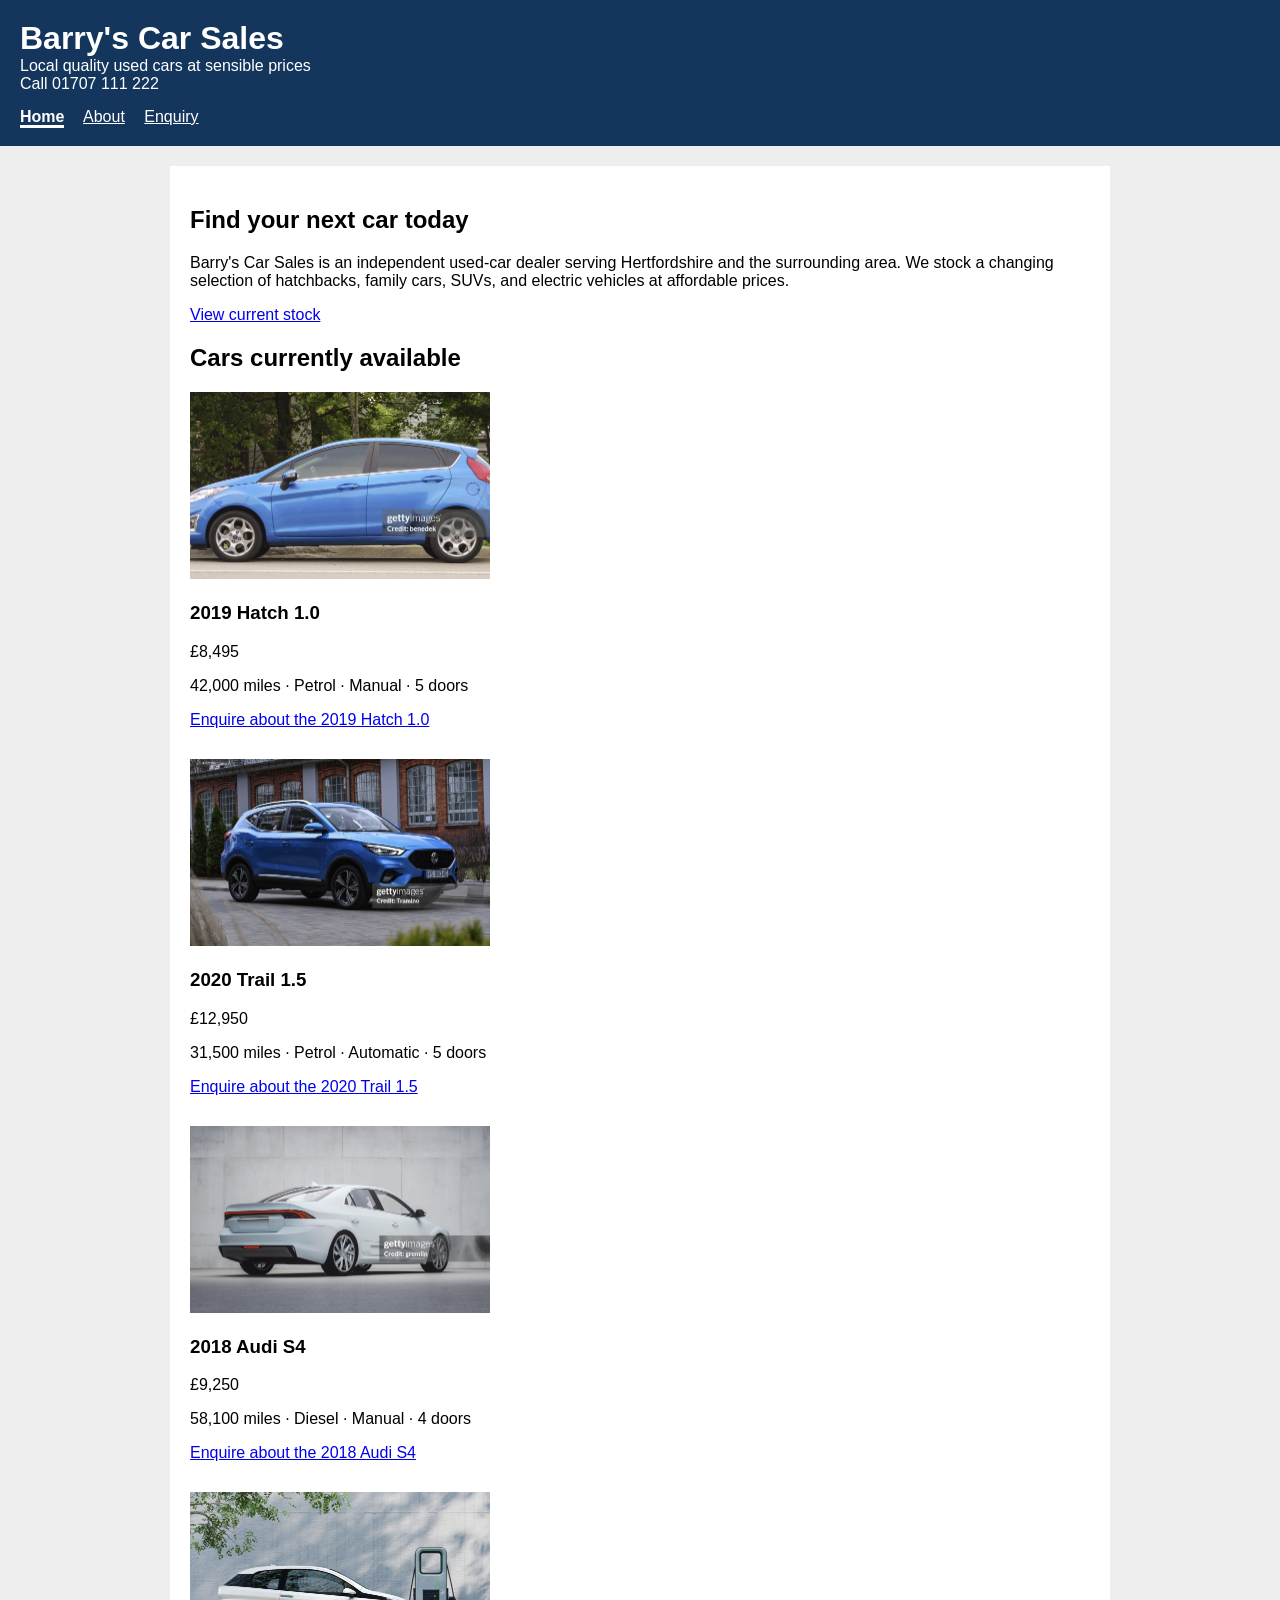
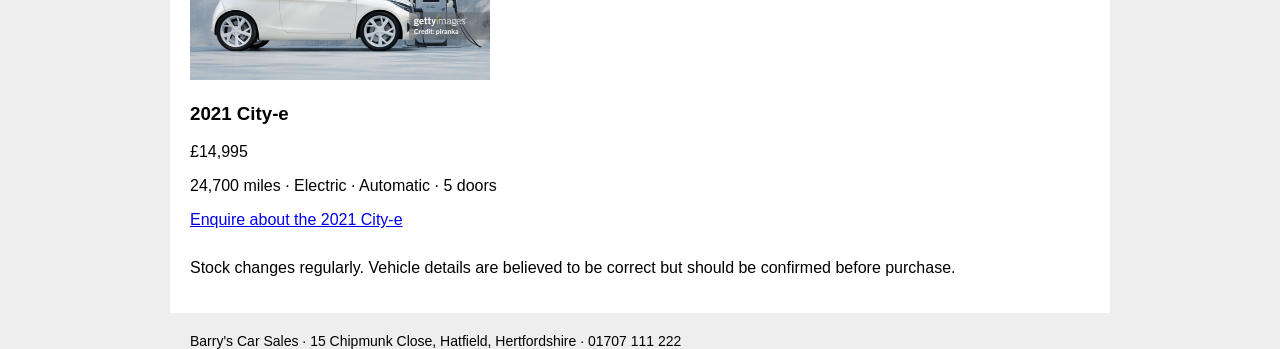
<file: index.html>
<!DOCTYPE html>
<html lang="en">
<head>
    <meta charset="utf-8">
    <meta name="viewport" content="width=device-width, initial-scale=1">
    <title>Barry's Car Sales</title>
    <link rel="stylesheet" href="styles.css">
    <script src="script.js" defer></script>
</head>
<body>
<a class="skip-link" href="#main">Skip to main content</a>
<header>
    <div>
        <div>
            <h1>Barry's Car Sales</h1>
            <div>Local quality used cars at sensible prices</div>
        </div>
        <div>Call 01707 111 222</div>
    </div>
    <nav>
        <a href="index.html" aria-current="page">Home</a>
        <a href="about.html">About</a>
        <a href="enquiry.html">Enquiry</a>
    </nav>
</header>

<main id="main">
    <section>
        <h2>Find your next car today</h2>
        <p>Barry's Car Sales is an independent used-car dealer serving Hertfordshire and the surrounding area. We stock a changing selection of hatchbacks, family cars, SUVs, and electric vehicles at affordable prices.</p>
        <a href="#cars">View current stock</a>
    </section>

    <h2 id="cars">Cars currently available</h2>

    <div>
        <div class="car">
            <img src="hatchback.jpg" alt="Blue hatchback parked at the roadside, side view">
            <h3>2019 Hatch 1.0</h3>
            <div>£8,495</div>
            <p>42,000 miles · Petrol · Manual · 5 doors</p>
            <a href="enquiry.html">Enquire about the 2019 Hatch 1.0</a>
        </div>

        <div class="car">
            <img src="suv.jpg" alt="Blue SUV parked in front of a brick building">
            <h3>2020 Trail 1.5</h3>
            <div>£12,950</div>
            <p>31,500 miles · Petrol · Automatic · 5 doors</p>
            <a href="enquiry.html">Enquire about the 2020 Trail 1.5</a>
        </div>

        <div class="car">
            <img src="saloon.jpg" alt="Light grey saloon car seen from the rear, parked against a concrete wall">
            <h3>2018 Audi S4</h3>
            <div>£9,250</div>
            <p>58,100 miles · Diesel · Manual · 4 doors</p>
            <a href="enquiry.html">Enquire about the 2018 Audi S4</a>
        </div>

        <div class="car">
            <img src="electric.jpg" alt="White electric car connected to a charging point">
            <h3>2021 City-e</h3>
            <div>£14,995</div>
            <p>24,700 miles · Electric · Automatic · 5 doors</p>
            <a href="enquiry.html">Enquire about the 2021 City-e</a>
        </div>
    </div>

    <p>Stock changes regularly. Vehicle details are believed to be correct but should be confirmed before purchase.</p>
</main>

<footer>
    Barry's Car Sales · 15 Chipmunk Close, Hatfield, Hertfordshire · 01707 111 222
</footer>
</body>
</html>
</file>
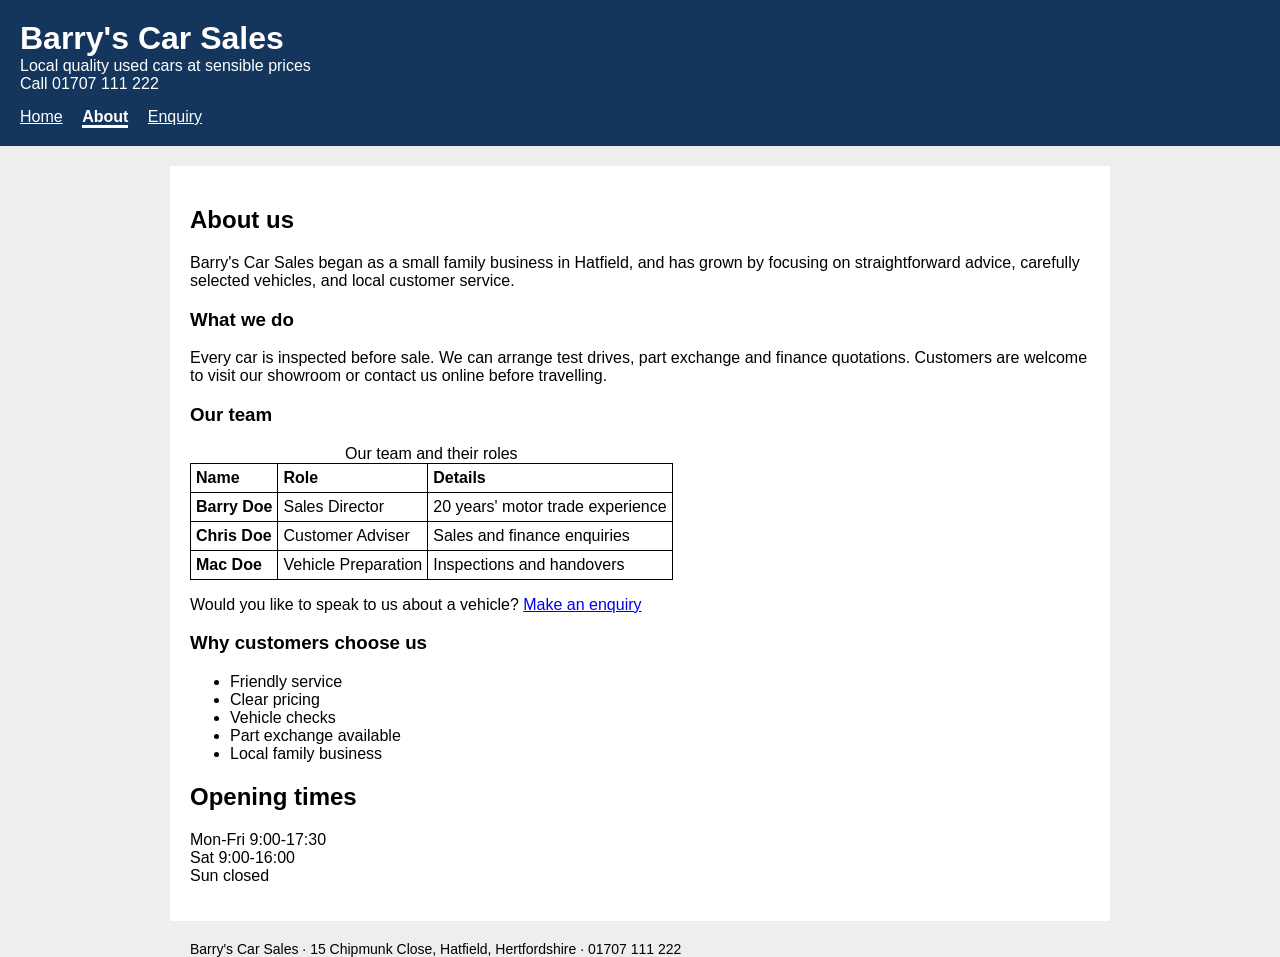
<file: about.html>
<!DOCTYPE html>
<html lang="en">
<head>
    <meta charset="utf-8">
    <meta name="viewport" content="width=device-width, initial-scale=1">
    <title>About Barry's Car Sales</title>
    <link rel="stylesheet" href="styles.css">
    <script src="script.js" defer></script>
</head>
<body>
<a class="skip-link" href="#main">Skip to main content</a>
<header>
    <div>
        <div>
            <h1>Barry's Car Sales</h1>
            <div>Local quality used cars at sensible prices</div>
        </div>
        <div>Call 01707 111 222</div>
    </div>
    <nav>
        <a href="index.html">Home</a>
        <a href="about.html" aria-current="page">About</a>
        <a href="enquiry.html">Enquiry</a>
    </nav>
</header>

<main id="main">
    <div>
        <section>
            <h2>About us</h2>
            <p>Barry's Car Sales began as a small family business in Hatfield, and has grown by focusing on straightforward advice, carefully selected vehicles, and local customer service.</p>

            <h3>What we do</h3>
            <p>Every car is inspected before sale. We can arrange test drives, part exchange and finance quotations. Customers are welcome to visit our showroom or contact us online before travelling.</p>

            <h3>Our team</h3>
            <table>
                <caption>Our team and their roles</caption>
                <tr>
                    <th scope="col">Name</th>
                    <th scope="col">Role</th>
                    <th scope="col">Details</th>
                </tr>
                <tr>
                    <th scope="row">Barry Doe</th>
                    <td>Sales Director</td>
                    <td>20 years' motor trade experience</td>
                </tr>
                <tr>
                    <th scope="row">Chris Doe</th>
                    <td>Customer Adviser</td>
                    <td>Sales and finance enquiries</td>
                </tr>
                <tr>
                    <th scope="row">Mac Doe</th>
                    <td>Vehicle Preparation</td>
                    <td>Inspections and handovers</td>
                </tr>
            </table>

            <p>Would you like to speak to us about a vehicle? <a href="enquiry.html">Make an enquiry</a></p>
        </section>

        <aside>
            <h3>Why customers choose us</h3>
            <ul>
                <li>Friendly service</li>
                <li>Clear pricing</li>
                <li>Vehicle checks</li>
                <li>Part exchange available</li>
                <li>Local family business</li>
            </ul>
        </aside>
    </div>

    <section>
        <h2>Opening times</h2>
        <p>
            Mon-Fri 9:00-17:30<br>
            Sat 9:00-16:00<br>
            Sun closed
        </p>
    </section>
</main>

<footer>
    Barry's Car Sales · 15 Chipmunk Close, Hatfield, Hertfordshire · 01707 111 222
</footer>
</body>
</html>
</file>
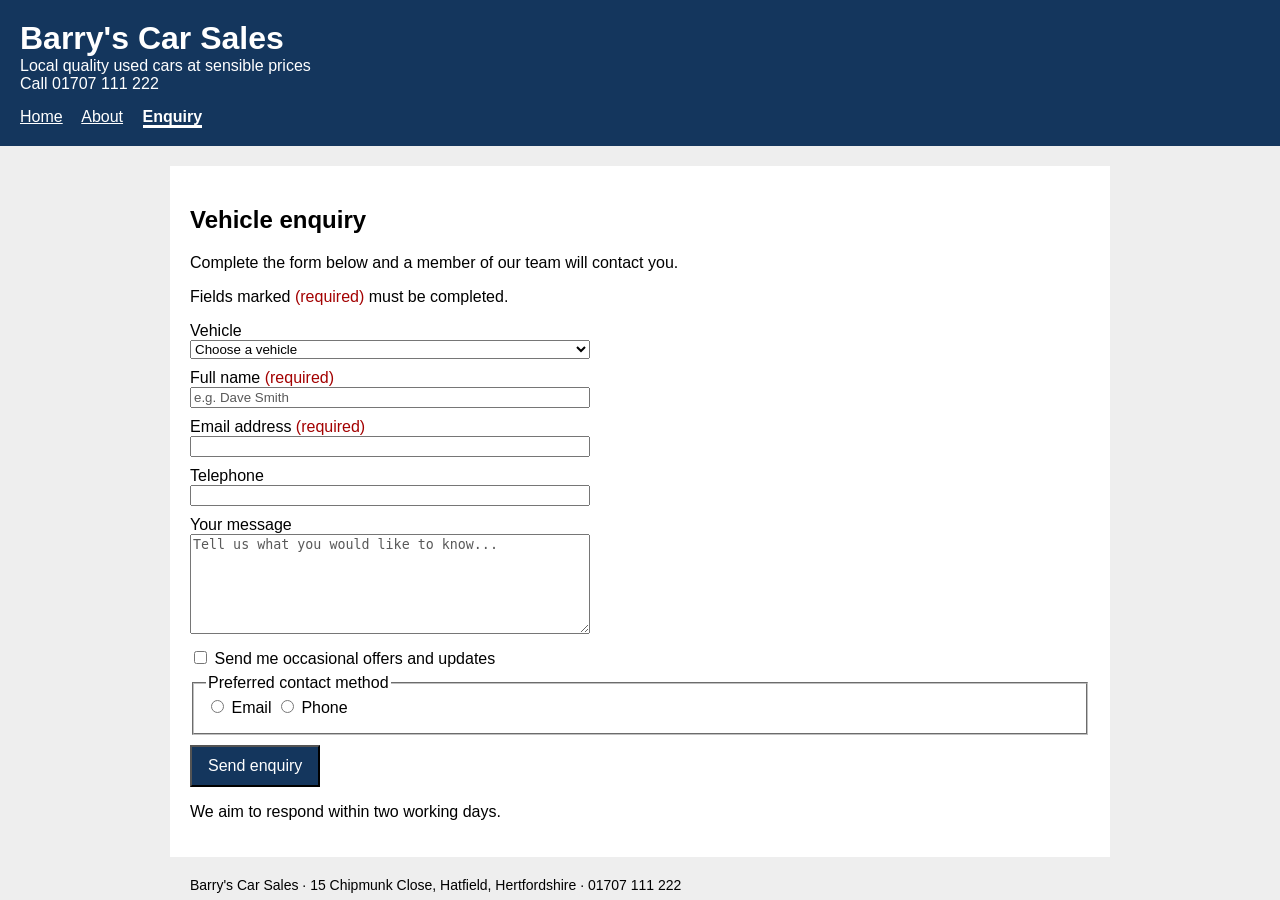
<file: enquiry.html>
<!DOCTYPE html>
<html lang="en">
<head>
    <meta charset="utf-8">
    <meta name="viewport" content="width=device-width, initial-scale=1">
    <title>Vehicle Enquiry - Barry's Car Sales</title>
    <link rel="stylesheet" href="styles.css">
    <script src="script.js" defer></script>
</head>
<body>
<a class="skip-link" href="#main">Skip to main content</a>
<header>
    <div>
        <div>
            <h1>Barry's Car Sales</h1>
            <div>Local quality used cars at sensible prices</div>
        </div>
        <div>Call 01707 111 222</div>
    </div>
    <nav>
        <a href="index.html">Home</a>
        <a href="about.html">About</a>
        <a href="enquiry.html" aria-current="page">Enquiry</a>
    </nav>
</header>

<main id="main">
    <h2>Vehicle enquiry</h2>
    <p>Complete the form below and a member of our team will contact you.</p>
    <p>Fields marked <span class="required">(required)</span> must be completed.</p>

    <form id="enquiry-form" action="#" method="post">
        <div>
            <label for="car">Vehicle</label>
            <select id="car" name="car">
                <option value="">Choose a vehicle</option>
                <option>2019 Hatch 1.0</option>
                <option>2020 Trail 1.5</option>
                <option>2018 Audi S4</option>
                <option>2021 City-e</option>
            </select>
        </div>

        <div>
            <label for="name">Full name <span class="required">(required)</span></label>
            <input type="text" id="name" name="name" placeholder="e.g. Dave Smith" autocomplete="name" required>
        </div>

        <div>
            <label for="email">Email address <span class="required">(required)</span></label>
            <input type="email" id="email" name="email" autocomplete="email" required>
        </div>

        <div>
            <label for="phone">Telephone</label>
            <input type="tel" id="phone" name="phone" autocomplete="tel">
        </div>

        <div>
            <label for="message">Your message</label>
            <textarea id="message" name="message" placeholder="Tell us what you would like to know..."></textarea>
        </div>

        <div>
            <input type="checkbox" id="updates" name="updates">
            <label for="updates" class="inline">Send me occasional offers and updates</label>
        </div>

        <fieldset>
            <legend>Preferred contact method</legend>
            <input type="radio" id="contact-email" name="contact" value="email">
            <label for="contact-email" class="inline">Email</label>
            <input type="radio" id="contact-phone" name="contact" value="phone">
            <label for="contact-phone" class="inline">Phone</label>
        </fieldset>

        <button type="submit">Send enquiry</button>
        <p id="form-message" role="status"></p>
    </form>

    <p>We aim to respond within two working days.</p>
</main>

<footer>
    Barry's Car Sales · 15 Chipmunk Close, Hatfield, Hertfordshire · 01707 111 222
</footer>
</body>
</html>
</file>
<file: styles.css>
body {
    font-family: Arial, sans-serif;
    margin: 0;
    background: #eeeeee;
}

header {
    background: #14365d;
    color: white;
    padding: 20px;
}

h1 {
    margin: 0;
}

nav {
    margin-top: 15px;
}

nav a {
    color: white;
    margin-right: 15px;
}

/* Marks the page the visitor is on */
nav a[aria-current="page"] {
    font-weight: bold;
    text-decoration: none;
    border-bottom: 3px solid white;
}

main {
    max-width: 900px;
    margin: 20px auto;
    padding: 20px;
    background: white;
}

img {
    width: 300px;
    max-width: 100%;
    height: auto;
}

.car {
    margin-bottom: 30px;
}

table {
    border-collapse: collapse;
}

th,
td {
    border: 1px solid black;
    padding: 5px;
    text-align: left;
}

label {
    display: block;
}

label.inline {
    display: inline;
}

input,
select,
textarea {
    width: 100%;
    max-width: 400px;
    box-sizing: border-box;
    margin-bottom: 10px;
}

input[type="checkbox"],
input[type="radio"] {
    width: auto;
}

textarea {
    height: 100px;
}

::placeholder {
    color: #595959;
}

fieldset {
    margin-bottom: 10px;
}

.required {
    color: #a30000;
    font-weight: normal;
}

button {
    background: #14365d;
    color: white;
    padding: 10px 16px;
    font-size: 1em;
    cursor: pointer;
}

#form-message:not(:empty) {
    border: 2px solid #1a6b2a;
    padding: 10px;
}

footer {
    max-width: 900px;
    margin: auto;
    padding: 0 20px;
    font-size: 14px;
}

.skip-link {
    position: absolute;
    left: -999px;
}

.skip-link:focus {
    left: 10px;
    top: 10px;
    background: white;
    color: #14365d;
    padding: 8px;
}
</file>
